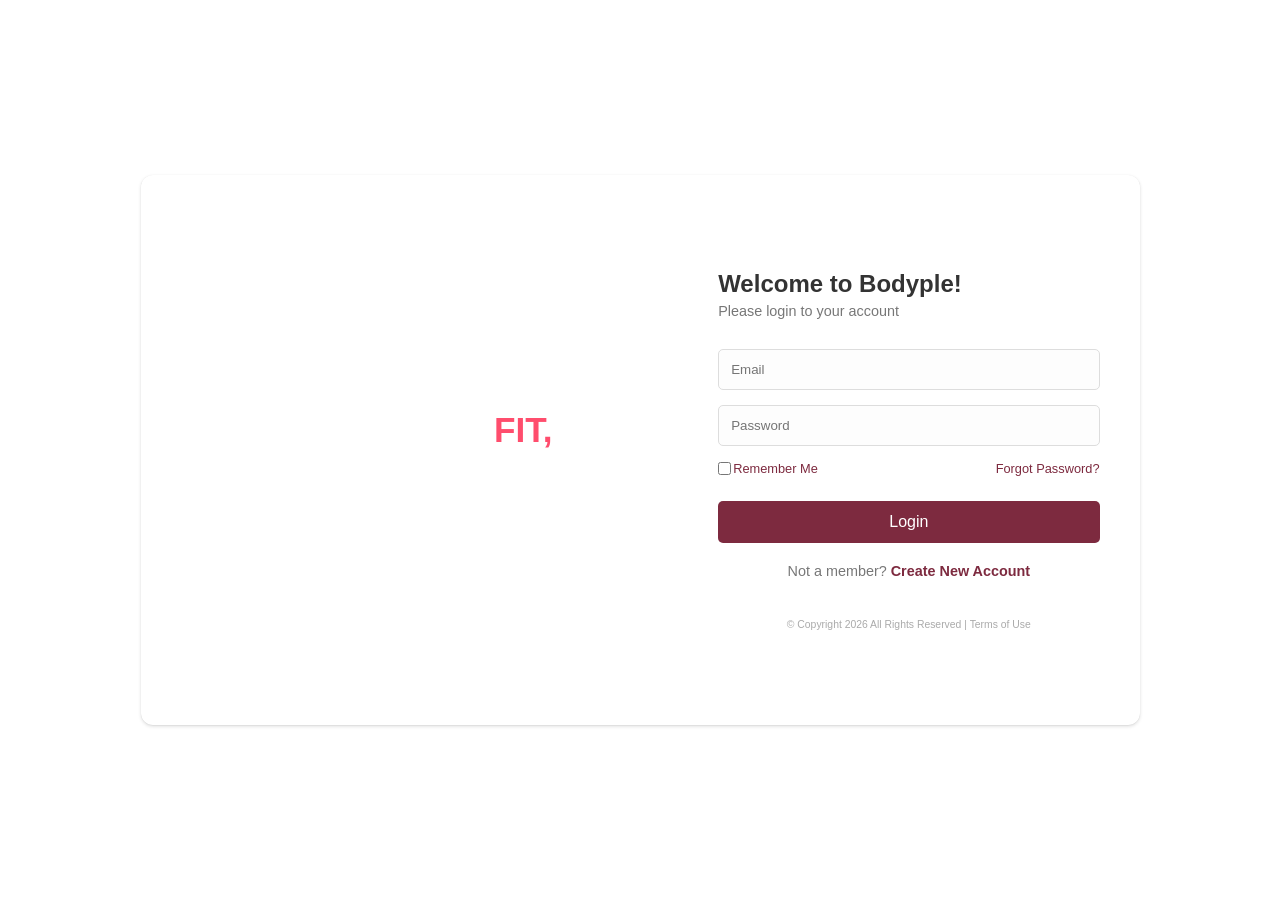
<file: index.html>
<!DOCTYPE html>
<html lang="en">
 
<head>
    <script>
        const userId = localStorage.getItem("user_id");
    
        if (userId && userId !== "null" && userId !== "undefined") {
            window.location.replace("dashboard.html");
        }
    </script>
    <meta charset="UTF-8">
    <meta name="viewport" content="width=device-width, initial-scale=1.0">
    <title>Bodyple login</title>
    <link rel="stylesheet" href="style.css">
</head>

<body>
    <div class="body">
        <div class="container">
            <div class="left-panel">
                <div class="logo">Bodyple</div>
                <div class="hero-content">
                    <h1>ITS TIME TO STAY <span>FIT,</span> no excuses</h1>
                </div>

            </div>

            <div class="right-panel">
                <div class="login-box">
                    <h2>Welcome to Bodyple!</h2>
                    <p>Please login to your account</p>

                    <form>
                        <div id="mssg"></div>

                        <div class="input-group">
                            <input type="email" placeholder="Email" id="login_eml">
                        </div>
                        <div class="input-group">
                            <input type="password" placeholder="Password" required id="login_pas">
                        </div>

                        <div class="options">
                            <label><input type="checkbox"> Remember Me</label>
                            <a href="forgot.html" onclick=forgotpassword()>Forgot Password?</a>
                        </div>

                        <button type="button" class="login-btn" onclick=Login()>Login</button>
                    </form>

                    <p class="signup-link">Not a member? <a href="sign_up.html">Create New Account</a></p>
                    <div class="footer-text">© Copyright 2026 All Rights Reserved | Terms of Use</div>
                </div>
            </div>
        </div>
    </div>
    <script src="login.js"></script>
</body>

</html>
</file>
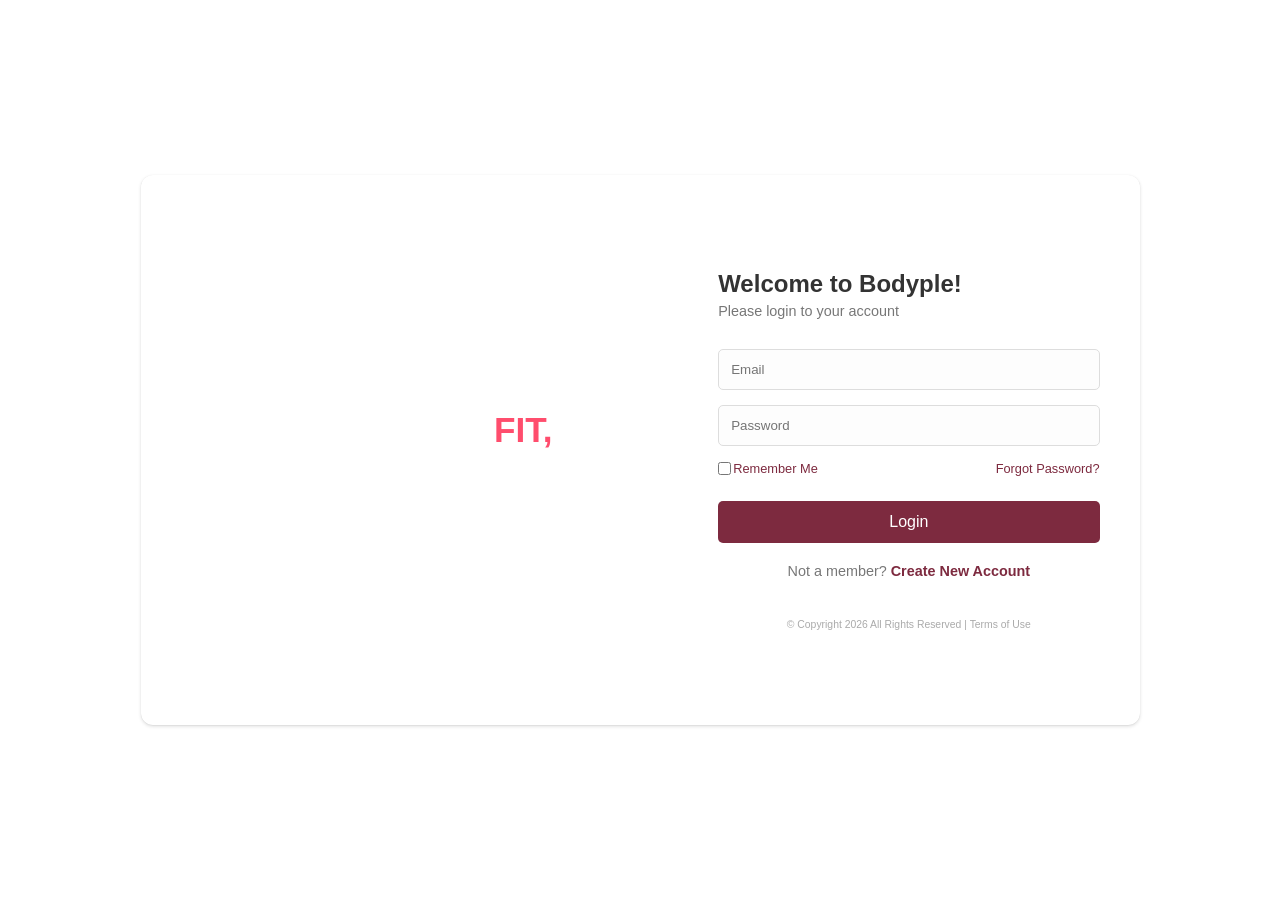
<file: dashboard.html>
<!DOCTYPE html>
<html lang="en">

<head>
    <script>
        const userId = localStorage.getItem("user_id");
    
        if (!userId || userId === "null" || userId === "undefined") {
            window.location.replace("index.html");
        }
    </script>
    <meta charset="UTF-8">
    <meta name="viewport" content="width=device-width, initial-scale=1.0">
    <title>Dashboard</title>
    <link rel="stylesheet" href="style.css">
</head>

<body>
    <div class="dashboard">
        <div class="dashboard_left">
            <div class="dashboardleftop">
                <div class="llogo">Bodyple</div>
                <button class="pgs">
                    <img src="images/chart-line-solid.svg" alt="">
                    <p>Progress</p>
                </button>
            </div>
            <button class="dashboardlefdown" onclick=logout()>
                <img src="images/arrow-right-from-bracket-solid-full.svg" alt="Logout">
                <span>Logout</span>
            </button>
        </div>

        <div class="dasboard_right">
            <div class="right_top">
                <h2 id="dasboard_name">Welcome</h2>
                <h3>Weekly Diet Progress Tracker</h3>
                <p>Record your weekly diet and meals progress here.</p>
            </div>

            <div class="table-container">
                <div class="table-wrapper">
                    <table>
                        <thead>
                            <tr>
                                <th>Day</th>
                                <th>Breakfast</th>
                                <th>Lunch</th>
                                <th>Dinner</th>
                            </tr>
                        </thead>
                        <tbody>
                            <tr>
                                <td>Day 1</td>
                                <td><textarea type="text" placeholder="2 egg, 50g oats..."></textarea></td>
                                <td><textarea type="text" placeholder="1 chapati, 200g lentils..."></textarea></td>
                                <td><textarea type="text" placeholder="100g fish, 1 cup rice..."></textarea></td>
                            </tr>
                            <tr>
                                <td>Day 2</td>
                                <td><textarea type="text" placeholder="1 banana, 1 cup milk..."></textarea></td>
                                <td><textarea type="text" placeholder="1 chapati, 150g vegetables..."></textarea></td>
                                <td><textarea type="text" placeholder="2 egg, 1 cup buttermilk..."></textarea></td>
                            </tr>
                            <tr>
                                <td>Day 3</td>
                                <td><textarea type="text" placeholder="2 bread, 1 cup yogurt..."></textarea></td>
                                <td><textarea type="text" placeholder="1 cup rice, 200g lentils..."></textarea></td>
                                <td><textarea type="text" placeholder="100g fish, 1 banana..."></textarea></td>
                            </tr>
                            <tr>
                                <td>Day 4</td>
                                <td><textarea type="text" placeholder="50g oats, 1 cup milk..."></textarea></td>
                                <td><textarea type="text" placeholder="1 chapati, 150g vegetables..."></textarea></td>
                                <td><textarea type="text" placeholder="100g fish, 240g yogurt..."></textarea></td>
                            </tr>
                            <tr>
                                <td>Day 5</td>
                                <td><textarea type="text" placeholder="1 egg, 1 banana..."></textarea></td>
                                <td><textarea type="text" placeholder="1 cup rice, 200g lentils..."></textarea></td>
                                <td><textarea type="text" placeholder="2 bread, 1 cup milk..."></textarea></td>
                            </tr>
                            <tr>
                                <td>Day 6</td>
                                <td><textarea type="text" placeholder="50g oats, 1 cup milk..."></textarea></td>
                                <td><textarea type="text" placeholder="1 chapati, 150g vegetables..."></textarea></td>
                                <td><textarea type="text" placeholder="1 protein shake..."></textarea></td>
                            </tr>
                            <tr>
                                <td>Day 7</td>
                                <td><textarea type="text" placeholder="2 bread, 250g yogurt..."></textarea></td>
                                <td><textarea type="text" placeholder="1 cup rice, 150g vegetables..."></textarea></td>
                                <td><textarea type="text" placeholder="1 glass protein shake..."></textarea></td>
                            </tr>
                        </tbody>
                    </table>
                </div>
            </div>
            <div class="dashboard-footer">
                <button class="save-dbtn" id="save-btn" onclick="saveDietToDB()">Save Data</button>
                <button class="save-dbtn" id="edit-btn" onclick="toggleEditMode()"
                    style="display: none; background-color: #748e73;">Edit Data</button>
                <button class="save-btn" id="weekly-btn" onclick="weeklydata()">Get Progress</button>
            </div>
            <div class="container-main">
                <h1 style="color: #f0f0f0; margin-bottom: 20px;">Daily Progress Report</h1>

                <div class="row-top">
                    <div class="performance-area">
                        <div style="color: #888; font-size: 18px; margin-bottom: 10px;"> PERFORMANCE</div>
                        <div class="score">0/100</div>
                        <div class="bar-outer">
                            <div class="bar-inner"></div>
                        </div>
                        <p style="color: #bbb; font-size: 14px;">Keep pushing!</p>
                    </div>

                    <div class="stats-sidebar">
                        <div class="stat-item">
                            <div class="stat-text">
                                <small style="font-size: 18px; color: #888;">CALORIES</small>
                                <h3>0%</h3>
                                <div class="mini-bar-bg">
                                    <div class="mini-bar-fill"></div>
                                </div>
                                <p>0 kcal / 0 kcal</p>
                            </div>
                        </div>

                        <div class="stat-item">
                            <div class="stat-text">
                                <small style="font-size: 18px; color: #888;">PROTEIN</small>
                                <h3>0%</h3>
                                <div class="mini-bar-bg">
                                    <div class="mini-bar-fill"></div>
                                </div>
                                <p>0 g / 0 g</p>
                            </div>
                        </div>
                    </div>
                </div>


                <div class="motivation-footer">
                    <div style="font-size: 12px; color: #888; letter-spacing: 1px;">USER INSIGHT & MOTIVATION</div>
                    <p style="margin-top: 10px;">Keep going, your consistency is paving the way to success. Fantastic
                        work!</p>
                </div>
            </div>
        </div>
    </div>
    <script src="dashboardProgress.js"></script>
</body>

</html>
</file>
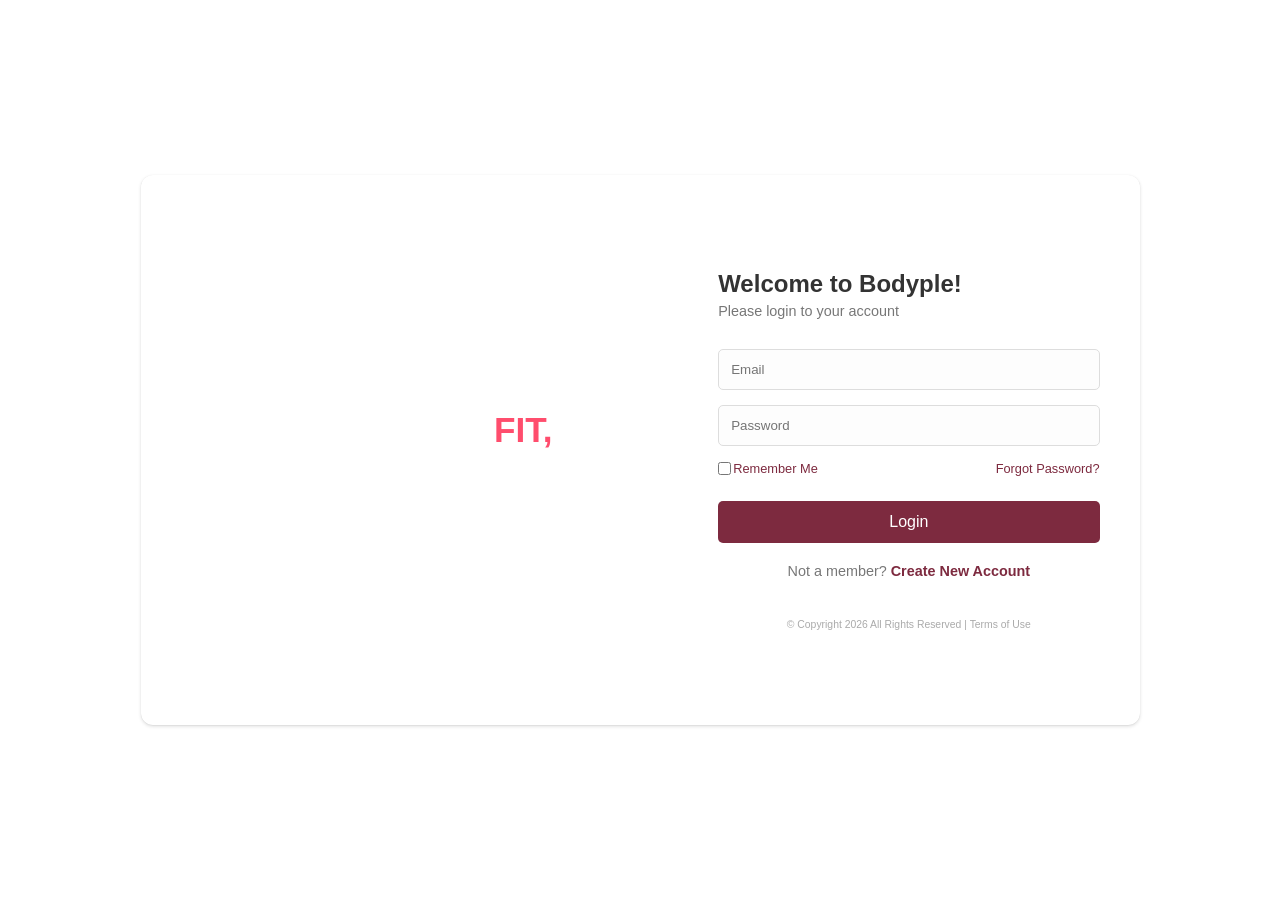
<file: detail.html>
<!DOCTYPE html>
<html lang="en">

<head>
    <script>
        const userId = localStorage.getItem("user_id");
    
        if (!userId || userId === "null" || userId === "undefined") {
            window.location.replace("index.html");
        }
    </script>
    <meta charset="UTF-8">
    <meta name="viewport" content="width=device-width, initial-scale=1.0">
    <title>Health Assessment | Personalized Plan</title>
    <link rel="stylesheet" href="style.css">
</head>

<body class="hp-page-container">

    <div class="hp-content-layout" id="layout">

        <div class="hp-inputs-column">
            <h1>Hi! <span id="guest"></span></h1>
            <h2 class="hp-section-label">Enter Your Details</h2>
            <div id="mssg" style="color: red;"></div>
            <div class="hp-field-wrapper">
                <p id="error-message" style="color: red;"></p>
                <label class="hp-input-tag">Age</label>
                <input type="number" id="age" min="0" class="hp-text-input" placeholder="Years (e.g. 25)">
            </div>

            <div class="hp-field-wrapper">
                <label class="hp-input-tag">Height</label>
                <div class="height" id="height_area">
                    <input type="number" id="height" class="hp-text-input" placeholder="Meters (e.g. 1.701)" min="0">
                    <select name="" id="options" onchange="toggleHeight()">
                        <option value="Meters">Meters</option>
                        <option value="feet">Feet</option>
                        <option value="Inches">Inches</option>
                        <option value="centimeters">Centimeters</option>
                    </select>
                </div>
            </div>

            <div class="hp-field-wrapper">
                <label class="hp-input-tag">Weight</label>
                <input type="number" id="weight" class="hp-text-input" placeholder="Kilograms (e.g. 70)" min="0">
            </div>

            <button type="button" class="hp-submit-button" onclick=plan()>Get My Plan</button>
        </div>

        <div class="hp-info-column">
            <h1 class="hp-hero-heading">Transform Your Health Today</h1>
            <p class="hp-description-para">
                Understanding your body metrics is the first step toward a healthier version of yourself. Your
                <strong>Age, Height, and Weight</strong> provide the essential data needed to calculate your metabolic
                rate and physical requirements.
                <br><br>
                By submitting these details, our system will generate a <strong>personalized wellness strategy</strong>
                including tailored nutrition advice and workout routines designed specifically for your body type.
            </p>
        </div>

    </div>
    <div id="result">

    </div>

    <script src="plan.js"></script>
    <script>
        document.addEventListener("DOMContentLoaded", () => {
            const savedName = localStorage.getItem("username");
            if (savedName) {
                const guestSpan = document.getElementById("guest");
                if (guestSpan) {
                    guestSpan.innerText = savedName;
                }
            }
        });
    </script>
</body>

</html>
</file>
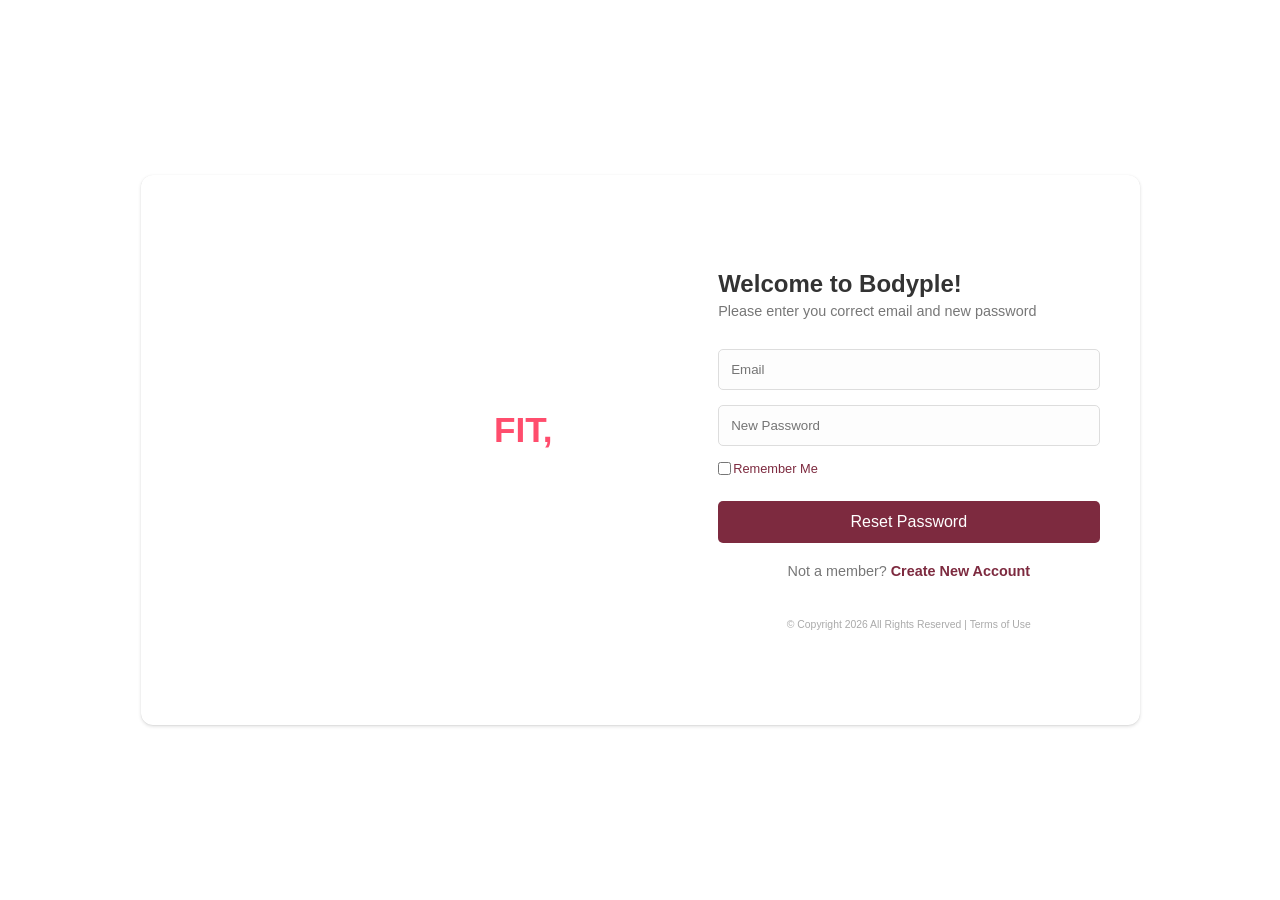
<file: forgot.html>
<!DOCTYPE html>
<html lang="en">
 
<head>
    <meta charset="UTF-8">
    <meta name="viewport" content="width=device-width, initial-scale=1.0">
    <title>Bodyple login</title>
    <link rel="stylesheet" href="style.css">
</head>

<body>
    <div class="body">
        <div class="container">
            <div class="left-panel">
                <div class="logo">Bodyple</div>
                <div class="hero-content">
                    <h1>ITS TIME TO STAY <span>FIT,</span> no excuses</h1>
                </div>

            </div>

            <div class="right-panel">
                <div class="login-box">
                    <h2>Welcome to Bodyple!</h2>
                    <p>Please enter you correct email and new password</p>

                    <form>
                        <div id="mssg"></div>

                        <div class="input-group">
                            <input type="email" placeholder="Email" id="login_eml">
                        </div>
                        <div class="input-group">
                            <input type="password" placeholder="New Password" required id="login_pas">
                        </div>

                        <div class="options">
                            <label><input type="checkbox"> Remember Me</label>
                        </div>

                        <button type="button" class="login-btn" onclick=forgotpassword()>Reset Password</button>
                    </form>

                    <p class="signup-link">Not a member? <a href="sign_up.html">Create New Account</a></p>
                    <div class="footer-text">© Copyright 2026 All Rights Reserved | Terms of Use</div>
                </div>
            </div>
        </div>
    </div>
    <script src="forgot.js"></script>
</body>

</html>
</file>
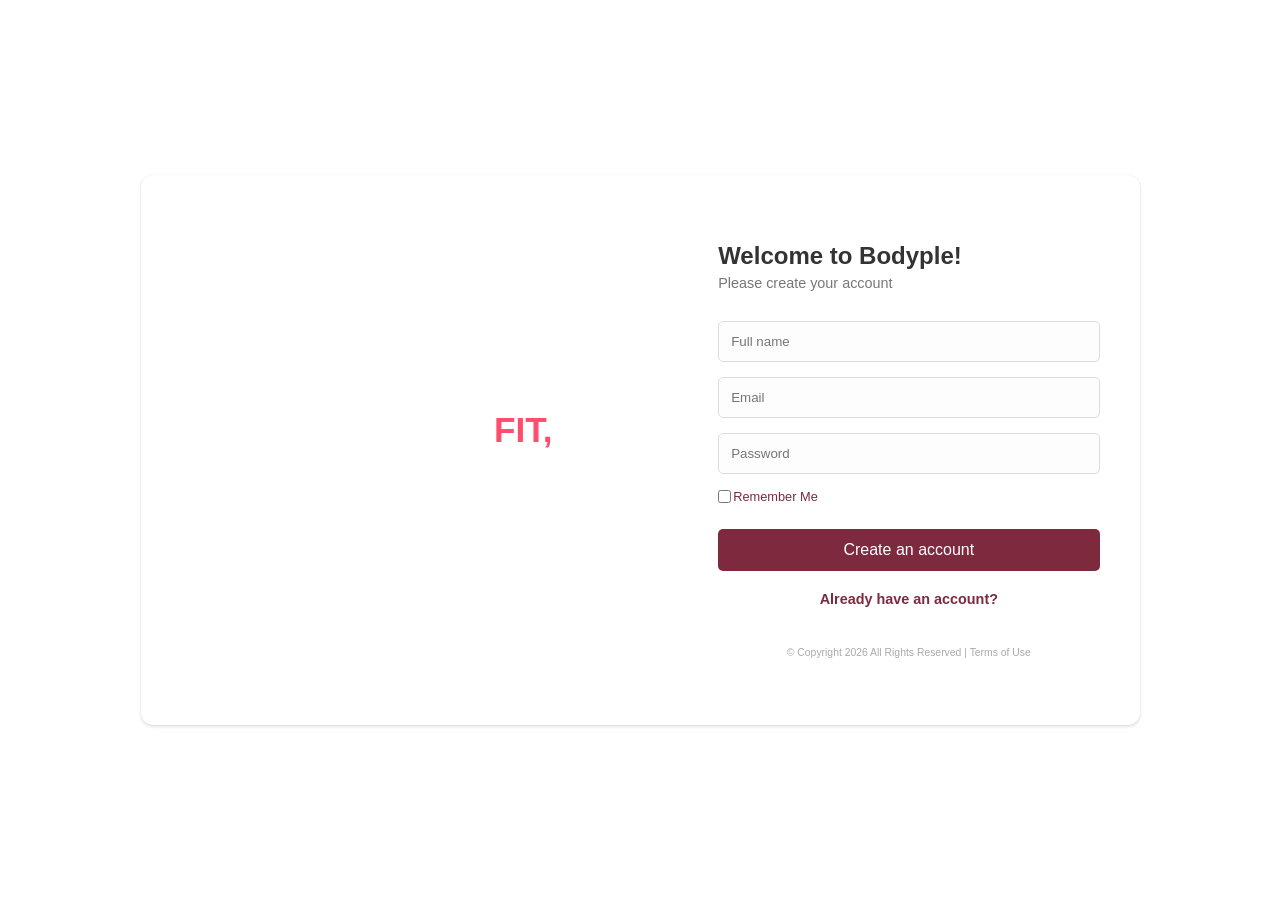
<file: sign_up.html>
<!DOCTYPE html>
<html lang="en">

<head>
    <script>
        const userId = localStorage.getItem("user_id");
    
        if (userId && userId !== "null" && userId !== "undefined") {
            window.location.replace("dashboard.html");
        }
    </script>
    <meta charset="UTF-8">
    <meta name="viewport" content="width=device-width, initial-scale=1.0">
    <title>Bodyple SignUp</title>
    <link rel="stylesheet" href="style.css">
</head>

<body>
    <div class="body">
        <div class="container">
            <div class="left-panel">
                <div class="logo">Bodyple</div>
                <div class="hero-content">
                    <h1>ITS TIME TO STAY <span>FIT,</span> no excuses</h1>
                </div>

            </div>

            <div class="right-panel">
                <div class="login-box">
                    <h2>Welcome to Bodyple!</h2>
                    <p>Please create your account</p>

                    <form> 
                        <div id="mssg"></div>
                        <div class="input-group">
                            <input type="name" placeholder="Full name" required id="username">
                        </div>
                        <div class="input-group">
                            <input type="email" placeholder="Email" required id="SignUp_eml">
                        </div>
                        <div class="input-group">
                            <input type="password" placeholder="Password" required id="SignUp_pas">
                        </div>

                        <div class="options">
                            <label><input type="checkbox"> Remember Me</label>
                            
                        </div>

                        <button type="button" class="login-btn" onclick=SignUp()>Create an account</button>
                    </form>

                    <p class="signup-link"><a href="index.html">Already have an account?</a></p>
                    <div class="footer-text">© Copyright 2026 All Rights Reserved | Terms of Use</div>
                </div>
            </div>
        </div>
    </div>
    <script src="sign_up.js"></script>
</body>

</html>
</file>
<file: style.css>
* {
    margin: 0;
    padding: 0;
    box-sizing: border-box;
    font-family: 'Segoe UI', Tahoma, Geneva, Verdana, sans-serif;
}

.body {
    height: 100vh;
    display: flex;
    justify-content: center;
    align-items: center;
}

html body {
    overflow-x: hidden;
}


.container {
    display: flex;
    width: 100%;
    max-width: 999px;
    height: 550px;
    background: #fff;
    border-radius: 12px;
    overflow: hidden;
    box-shadow: 0 1.6px 3.6px 0 rgb(0 0 0 / 13%), 0 0.3px 0.9px 0 rgb(0 0 0 / 11%);
}

/* Left Panel Styles */
.left-panel {
    flex: 1.2;
    background-image: url(https://i.pinimg.com/736x/51/db/42/51db42133c9715c18a7c835ff984e2db.jpg);
    color: white;
    padding: 40px;
    position: relative;
    display: flex;
    flex-direction: column;
    justify-content: center;
    background-repeat: no-repeat;
    background-size: cover;
}

.logo {
    font-size: 24px;
    font-weight: bold;
    font-style: italic;
    position: absolute;
    top: 30px;
    left: 30px;
}

.hero-content h1 {
    font-size: 2.2rem;
    line-height: 1.1;
    z-index: 2;
    position: relative;
    text-transform: uppercase;
}

.hero-content span {
    color: #ff4d6d;
}

.model-img {
    position: absolute;
    bottom: 0;
    right: 0;
    height: 90%;
    opacity: 0.8;
}

/* Right Panel Styles */
.right-panel {
    flex: 1;
    padding: 50px 40px;
    display: flex;
    align-items: center;
}

.login-box {
    width: 100%;
}

.login-box h2 {
    font-size: 1.5rem;
    color: #333;
    margin-bottom: 5px;
}

.login-box p {
    font-size: 0.9rem;
    color: #777;
    margin-bottom: 30px;
}

.input-group {
    margin-bottom: 15px;
}

.input-group input {
    width: 100%;
    padding: 12px;
    border: 1px solid #ddd;
    border-radius: 5px;
    outline: none;
    background: #fdfdfd;
}

.options {
    display: flex;
    justify-content: space-between;
    font-size: 0.8rem;
    margin-bottom: 25px;
    color: #7d2a3f;
}

.options a {
    text-decoration: none;
    color: #7d2a3f;
}

.login-btn {
    width: 100%;
    padding: 12px;
    background-color: #7d2a3f;
    border: none;
    color: white;
    border-radius: 5px;
    cursor: pointer;
    font-size: 1rem;
    transition: 0.3s;
}

.login-btn:hover {
    background-color: #5a1e2d;
}

.signup-link {
    text-align: center;
    margin-top: 20px;
    font-size: 0.85rem;
}

.signup-link a {
    color: #7d2a3f;
    text-decoration: none;
    font-weight: bold;
}

.footer-text {
    font-size: 0.65rem;
    color: #aaa;
    margin-top: 40px;
    text-align: center;
}

label {
    display: flex;
    gap: 2px;
}

@media (max-width: 768px) {
    .container {
        flex-direction: column;
        width: 90%;
        height: auto;

    }

    .left-panel {
        display: none;
    }

    .input-group input {
        padding: 15px;
    }

    .login-btn {
        padding: 20px;
    }

    .container {
        background: transparent;
    }

    .body {
        background-image:
            linear-gradient(rgba(36, 36, 36, 0.9), rgba(0, 0, 0, 0.9)),
            url(https://i.pinimg.com/736x/51/db/42/51db42133c9715c18a7c835ff984e2db.jpg);
        background-size: cover;
        background-position: center;
        background-repeat: no-repeat;
    }

    .login-box h2 {
        color: white;
    }

    .login-box p {
        color: whitesmoke;
    }

    .options,
    .options a {
        color: aliceblue;
    }

    .signup-link a {
        color: whitesmoke;
    }

    .footer-text {
        color: #dadada;
    }

    .input-group {
        margin-bottom: 20px;
    }

    .login-box h2 {
        margin-bottom: 10px;
    }
}

@media (max-width: 450px) {
    .login-box p {
        margin-bottom: 18px;
    }

    .footer-text {
        margin-top: 14px;
    }

    .container {
        box-shadow: none;
    }

    .right-panel {
        padding: 0px;

    }

    .login-btn {
        padding: 12px;
    }

    .input-group input {
        padding: 10px;
    }

}

@media (max-width: 360px) {
    .login-box h2 {
        font-size: 1.2rem;
    }

    .login-box p {
        font-size: 0.8rem;
    }

    .options {
        font-size: 0.8rem;
    }
}

/* DETAIL.HTML-PAGE */
.hp-page-container {
    font-family: 'Segoe UI', Arial, sans-serif;
    margin: 0;
    padding: 0;
    background-color: #ffffff;
    color: #2d3436;
    display: flex;
    justify-content: center;
    align-items: center;
    min-height: 100vh;
}

.hp-content-layout {
    display: flex;
    max-width: 1100px;
    width: 90%;
    gap: 80px;
    align-items: center;
    padding: 40px 0;
}

.hp-inputs-column h1 {
    color: #2d3436;
}

.hp-inputs-column {
    flex: 1;
    width: 100%;
}

.hp-info-column {
    flex: 1;
}

.hp-hero-heading {
    font-size: 36px;
    margin-bottom: 20px;
    color: #00b894;
    line-height: 1.2;
}

.hp-section-label {
    font-size: 24px;
    margin-bottom: 30px;
    font-weight: 400;
    color: #636e72;
}

.hp-description-para {
    line-height: 1.8;
    font-size: 18px;
    color: #636e72;
}

.hp-field-wrapper {
    margin-bottom: 30px;
}

.hp-input-tag {
    display: block;
    font-size: 13px;
    text-transform: uppercase;
    letter-spacing: 1.5px;
    margin-bottom: 8px;
    font-weight: 800;
    color: #2d3436;
}

.height {
    display: flex
}

.hp-text-input {
    width: 100%;
    padding: 12px 0;
    font-size: 18px;
    border: none;
    border-bottom: 2px solid #dfe6e9;
    outline: none;
    transition: all 0.3s ease;
    background: transparent;
}

.hp-text-input:focus {
    border-bottom: 2px solid #00b894;
}

.hp-submit-button {
    margin-top: 20px;
    padding: 16px 55px;
    background-color: #00b894;
    color: white;
    border: none;
    border-radius: 6px;
    font-size: 16px;
    font-weight: bold;
    cursor: pointer;
    transition: all 0.3s cubic-bezier(0.4, 0, 0.2, 1);
}

.hp-submit-button:hover {
    background-color: #00947a;
    box-shadow: 0 10px 20px rgba(0, 184, 148, 0.25);
    transform: translateY(-3px);
}

#options {
    font-family: inherit;
    font-size: 14px;
    color: #555;
    background-color: transparent;
    padding: 8px 30px 8px 10px;
    border: 1px solid #ccc;
    border-radius: 4px;
    cursor: pointer;
    appearance: none;
    -webkit-appearance: none;
    background-image: url("data:image/svg+xml;charset=UTF-8,%3csvg xmlns='http://www.w3.org/2000/svg' viewBox='0 0 24 24' fill='none' stroke='%23888' stroke-width='2' stroke-linecap='round' stroke-linejoin='round'%3e%3cpolyline points='6 9 12 15 18 9'%3e%3c/polyline%3e%3c/svg%3e");
    background-repeat: no-repeat;
    background-position: right 8px center;
    background-size: 12px;

}

#options:hover,
#options:focus {
    outline: none;
    border-color: #00c096;
}

.height input {
    flex: 1;
}

@media (max-width: 600px) {
    #options {
        font-size: 16px;
    }
}

@media (max-width: 850px) {
    .hp-content-layout {
        flex-direction: column-reverse;
        text-align: left;
        gap: 50px;
        padding: 20px 0;
    }
}



.plan-container {
    background-image: linear-gradient(rgba(36, 36, 36, 0.9), rgba(0, 0, 0, 0.9)), url(https://i.pinimg.com/736x/51/db/42/51db42133c9715c18a7c835ff984e2db.jpg);
    background-repeat: no-repeat;
    background-size: cover;
    color: white;
    padding: 20px;
    font-family: 'Segoe UI', Tahoma, Geneva, Verdana, sans-serif;
    min-height: 100vh;
}

.plan-header {
    display: flex;
    justify-content: space-between;
    align-items: center;
    border-bottom: 1px solid #444;
    padding-bottom: 15px;
    margin-bottom: 20px;
}

.brand {
    font-style: italic;
    font-weight: bold;
    font-size: 24px;
}

.plan-info {
    text-align: center;
}

.plan-info h1 {
    margin: 0;
    font-size: 28px;
    letter-spacing: 1px;
}

.fit-text {
    color: #ff4d4d;
    font-weight: bold;
}

.plan-body {
    display: flex;
    gap: 20px;
}

.workout-box {

    flex: 1;
    background-color: #a3b18a;
    color: #1b1b1b;
    padding: 25px;
    border-radius: 15px;

}

.workout-box h3 {

    background-color: #588157;
    color: white;
    padding: 8px 15px;
    border-radius: 20px;
    font-size: 18px;
    margin-top: 15px;

}

.workout-box li {

    padding: 5px 0;
    border-bottom: 1px solid rgba(0, 0, 0, 0.1);

}

.diet-box {
    flex: 1;
    background-color: #a3b18a;

    color: #1b1b1b;
    padding: 25px;
    border-radius: 15px;
}

.section-title {
    text-align: center;
    font-weight: bold;
    font-size: 22px;
    margin-bottom: 20px;
    text-transform: uppercase;
}

.diet-box h3 {
    background-color: #588157;
    color: white;
    padding: 8px 15px;
    border-radius: 20px;
    font-size: 18px;
    margin-top: 15px;
}

.diet-box ul,
.workout-box ul {

    padding: 10px 20px;
}

.diet-box li {
    padding: 5px 0;
    border-bottom: 1px solid rgba(0, 0, 0, 0.1);
}

.plan-footer {
    text-align: center;
    margin-top: 30px;
    font-size: 12px;
    color: #888;
}

.workout-box h2 {
    text-align: center;
}

@media (max-width:500px) {
    .plan-body {
        flex-direction: column;
    }

    .plan-header {
        flex-direction: column;
        align-items: flex-start;
        gap: 12px;
    }

    .plan-info {
        text-align: left;
    }

}

/* Dashboard */
.dashboardbtn {
    display: flex;
    justify-content: center;
    margin-top: 30px;
}

.dashboardbtn button {
    color: white;
    background-color: #588157;
    border: 1px solid #588157;
    border-radius: 20px;
    cursor: pointer;
    font-size: 18px;
    padding: 12px 20px;
    font-weight: bold;
}

.dashboard {
    width: 100%;
    display: flex;


}

.dashboardleftop {
    display: flex;
    flex-direction: column;
}

.dashboard .dashboard_left {
    width: 25%;
    display: flex;
    flex-direction: column;
    justify-content: space-between;
    height: 100vh;
    background: #545555;
    position: sticky;
    top: 0;
    flex-shrink: 0;
}

.dashboard .dasboard_right {
    width: 75%;
    background: #1a1a1a;
}

.dashboard .dasboard_right .right_top {
    display: flex;
    flex-direction: column;
    gap: 14px;
    padding: 12px;
}

.dashboard .dasboard_right .right_top h2 {
    font-size: 30px;
    color: whitesmoke;
}

.dashboard .dasboard_right .right_top h3 {
    font-size: 25px;
    color: whitesmoke;
}

.dashboard .dasboard_right .right_top p {
    font-size: 18px;
    color: whitesmoke;
    padding-bottom: 10px;
    border-bottom: 2px solid whitesmoke;
}

.dashboard_left .llogo {
    font-size: 24px;
    font-weight: bold;
    font-style: italic;
    color: #b0b0b0;
    top: 0;
    left: 0;
    padding: 12px 20px;
    text-align: center;
}

.dashboard_left .pgs {
    display: flex;
    align-items: center;
    background: #745d5d;
    padding: 12px 20px;
    cursor: pointer;
    border: none;
}

.dashboard_left .pgs p {
    font-size: 20px;
    color: #b0b0b0;
    font-weight: bold;
}

.dashboard_left .pgs img {
    width: 25px;
}

.dashboardlefdown img {
    width: 25px;
}

.dashboardlefdown {
    background-color: transparent;
    cursor: pointer;
    border: none;
}

.dashboardlefdown:hover {
    background-color: #745d5d;
}

.dashboard .dashboard_left .dashboardlefdown {
    display: flex;
    align-items: center;
    font-size: 20px;
    color: #b0b0b0;
    font-weight: bold;
    padding: 12px 20px;
}

table {
    width: 100%;
    border-collapse: collapse;
    font-family: 'Inter', 'Segoe UI', Roboto, sans-serif;
    background-color: #2b2b2b;
    color: #ffffff;
    overflow: hidden;
    margin: 20px 0;
}

thead th {
    background-color: #748e73;
    color: #ffffff;
    padding: 20px 15px;
    text-align: left;
    font-weight: 500;
    text-transform: uppercase;
    font-size: 13px;
    letter-spacing: 1px;
    border-bottom: 2px solid rgba(0, 0, 0, 0.1);
}

thead th:first-child,
tbody td:first-child {
    width: 200px;
    padding-left: 35px;
    padding-right: 35px;
}

tbody td:first-child {
    color: #c5a48a;
    font-weight: 700;
    font-size: 16px;
    background-color: rgba(0, 0, 0, 0.15);
    border-right: 1px solid #3d3d3d;
}

tbody td {
    vertical-align: top;
    border-bottom: 1px solid #3d3d3d;
    padding: 10px;
}

table textarea {
    width: 100%;
    min-height: 250px;
    padding: 10px;
    background-color: #1a1a1a;
    border: 1px solid #444;
    border-radius: 8px;
    color: #ffffff;
    font-family: inherit;
    font-size: 14px;
    resize: vertical;
    outline: none;
    box-sizing: border-box;
    display: block; 
    overflow: hidden;
    line-height: 1.5;
}

table textarea:focus {
    border-color: #c5a48a;
    background-color: #222;
}

tbody tr:hover {
    background-color: rgba(255, 255, 255, 0.02);
}

tbody tr:last-child td {
    border-bottom: none;
}

tbody tr {
    height: 300px;
}

@media (max-width: 768px) {

    thead th:first-child,
    tbody td:first-child {
        width: 120px;
        padding-left: 15px;
        padding-right: 15px;
    }
}

.dashboard {
    width: 100%;
    display: flex;
    min-height: 100vh;
}

.table-wrapper {
    overflow-x: auto;
    width: 100%;
}


@media (max-width: 1024px) {


    .dashboard_left .pgs p,
    .dashboard_left .llogo,
    .dashboardlefdown span {
        display: block;
    }

    .dashboard .dasboard_right {
        width: calc(100% - 80px);
    }
}

@media (max-width: 768px) {
    .dashboard {
        flex-direction: column;
    }


    .dashboardleftop {
        flex-direction: row;
        align-items: center;
        gap: 15px;

    }

    .dashboard_left .llogo {
        display: block;
        padding: 0 10px;
        font-size: 18px;
    }

    .dashboard .dasboard_right {
        width: 100%;
        padding: 10px;
    }

    .dashboard .dasboard_right .right_top h2 {
        font-size: 24px;
    }

    thead th {
        padding: 12px 8px;
        font-size: 11px;
    }

    tbody td {
        padding: 10px 5px;
    }

    thead th:first-child,
    tbody td:first-child {
        width: 80px;
        padding-left: 10px;
        font-size: 14px;
    }

    table input[type="text"] {
        padding: 8px;
        font-size: 12px;
    }
}

@media (max-width: 480px) {
    .right_top h3 {
        font-size: 18px;
    }

    .right_top p {
        font-size: 14px;
    }
}

.table-wrapper {
    width: 100%;
    overflow-x: auto;
    -webkit-overflow-scrolling: touch;
}

@media screen and (max-width: 768px) {
    .dashboard {
        flex-direction: row !important;
    }

    .dashboard .dashboard_left {
        width: 20% !important;
        height: 100vh !important;
        position: sticky;
        top: 0;
        flex-shrink: 0;
        justify-content: space-between;
    }

    .dashboard_left .pgs {
        width: 100%;
    }

    .dashboardleftop {
        flex-direction: column !important;
        align-items: center;
        gap: 15px;
        margin-top: 10px;
    }

    .dashboard_left .pgs p,
    .dashboard_left .dashboardlefdown span {
        display: none !important;
    }

    .dashboard .dasboard_right {
        width: 80% !important;
        padding: 15px !important;
    }

    table {
        min-width: 600px !important;
    }
}

@media screen and (max-width: 768px) {
    tbody tr {
        height: auto !important;
    }

    table textarea {
        min-height: 120px !important;
        font-size: 13px;
    }

}

@media screen and (max-width: 500px) {

    .dashboard {
        flex-direction: column !important;
        padding-bottom: 47px !important;
    }

    .dashboard .dashboard_left {
        position: fixed !important;
        bottom: 0 !important;
        top: auto !important;
        left: 0 !important;
        width: 100% !important;
        height: 50px !important;
        background-color: #545555 !important;
        display: flex !important;
        flex-direction: row !important;
        justify-content: space-evenly !important;
        align-items: center !important;
        z-index: 99999 !important;
        padding: 0 !important;
        margin: 0 !important;
        border-top: 2px solid #444;
    }

    .dashboard_left .llogo {
        display: none !important;
    }

    .dashboardleftop {
        display: flex !important;
        flex-direction: row !important;
        width: 45% !important;
        justify-content: center !important;
        margin-top: 0px;


        background: #745d5d;

        cursor: pointer;
        border-radius: 10px;

    }

    .pgs,
    .dashboardlefdown {
        border-radius: 10px !important;
        display: flex !important;
        flex-direction: column !important;
        align-items: center !important;
        justify-content: center !important;
        width: 45% !important;
        gap: 4px !important;
    }

    .dashboard_left img {
        width: 22px !important;
        height: 22px !important;
    }

    .dashboard_left p,
    .dashboard_left span {
        font-size: 10px !important;
        color: #b0b0b0 !important;
        margin: 0 !important;
        font-weight: normal !important;
        text-transform: capitalize;
    }

    .dashboard .dasboard_right {
        width: 100% !important;
        padding: 0px !important;
    }

    table {
        min-width: 400px !important;
    }

}

.dashboard-footer {
    display: flex;
    justify-content: space-evenly;
    padding: 30px 0;
    width: 100%;
}

.save-btn,
.save-dbtn {
    background-color: #748e73;
    color: white;
    border: none;
    padding: 15px 40px;
    font-size: 18px;
    font-weight: bold;
    border-radius: 30px;
    cursor: pointer;
    transition: all 0.3s ease;
    box-shadow: 0 4px 15px rgba(0, 0, 0, 0.2);
    text-transform: uppercase;
    letter-spacing: 1px;
    width: 35%;
}

.save-btn:hover {
    background-color: #588157;
    transform: translateY(-2px);
    box-shadow: 0 6px 20px rgba(0, 0, 0, 0.3);
}

.save-dbtn:hover {
    background-color: #588157;
    transform: translateY(-2px);
    box-shadow: 0 6px 20px rgba(0, 0, 0, 0.3);
}

.save-btn:active {
    transform: translateY(0);
}

.dashboard-footer button {
    display: flex;
    justify-content: center;
    align-items: center;
}

.save-dbtn:active {
    transform: translateY(0);
}

@media screen and (max-width: 500px) {

    .save-dbtn,
    .save-btn {
        width: 40%;
        font-size: 14px;
    }

    .dashboard-footer button {
        padding: 15px 15px;
    }

    .save-btn,
    .save-dbtn {
        border-radius: 15px;
    }

}

/* PROGRESS BAR */
.container-main {
    max-width: 850px;
    margin: auto;
    height: auto;
    padding: 20px 50px;
    display: none;
}

.row-top {
    display: flex;
    flex-wrap: wrap;
    gap: 15px;
    margin-bottom: 15px;
}

.performance-area {
    flex: 2;
    background: #1a1a1a;
    border-radius: 20px;
    padding: 25px;
    border: 1px solid #2a2a2a;
}

.score {
    font-size: 32px;
    font-weight: bold;
    color: #fff;
    margin-top: 100px;
}

.stats-sidebar {
    flex: 1;
    display: flex;
    flex-direction: column;
    gap: 15px;
}

.stat-item {
    background: #1a1a1a;
    border-radius: 20px;
    padding: 15px;
    border: 1px solid #2a2a2a;
}

.stat-text h3 {
    margin: 5px 0;
    color: #fff;
}

.stat-text p {
    margin: 0;
    font-size: 12px;
    color: #777;
}

.bar-outer {
    background: #333;
    height: 10px;
    border-radius: 5px;
    margin: 15px 0;
}

.bar-inner {
    height: 100%;
    border-radius: 5px;
}

.mini-bar-bg {
    background: #333;
    height: 6px;
    border-radius: 3px;
    margin: 8px 0;
}

.mini-bar-fill {
    height: 100%;
    border-radius: 3px;
}

.motivation-footer {
    background: #1a1a1a;
    border-radius: 20px;
    padding: 20px;
    border: 1px solid #2a2a2a;
    color: #eee;
}

@media screen and (max-width: 500px) {
    .container-main {
        padding: 12px;
    }
}

@media screen and (max-width: 400px) {

    .save-dbtn,
    .save-btn {
        font-size: 10px;
    }
}
/* Index Page */
/* Container Wrapper to isolate styles */
.fb-landing-wrapper {
    background-color: #0D0D0D;
    color: #FFFFFF;
    font-family: 'Inter', sans-serif;
    min-height: 100vh;
    width: 100%;
    margin: 0;
    padding: 0;
    position: relative;
    overflow-x: hidden;
}

/* Navbar with Unique Classes */
.fb-navbar {
    display: flex;
    justify-content: space-between;
    align-items: center;
    padding: 20px 80px;
    background: rgba(13, 13, 13, 0.9);
    position: sticky;
    top: 0;
    z-index: 999;
}

.fb-logo {
    font-size: 24px;
    font-weight: 700;
}

.fb-nav-links {
    display: flex;
    gap: 30px;
    list-style: none;
}

.fb-nav-links a {
    color: #A0A0A0;
    text-decoration: none;
    transition: 0.3s;
}

.fb-nav-links a.fb-active, 
.fb-nav-links a:hover {
    color: #CCFF33;
}

/* Specific Buttons */
.fb-btn-primary {
    background-color: #CCFF33;
    color: #000;
    padding: 12px 24px;
    border: none;
    border-radius: 8px;
    font-weight: bold;
    cursor: pointer;
}

.fb-btn-login {
    background: transparent;
    color: white;
    border: 1px solid #333;
    padding: 12px 24px;
    border-radius: 8px;
    margin-right: 12px;
}

/* Hero Section Scoped */
.fb-hero {
    display: flex;
    align-items: center;
    padding: 100px 80px;
    gap: 40px;
}

.fb-main-title {
    font-size: 80px;
    line-height: 1.1;
    font-weight: 900;
    margin-bottom: 24px;
}

.fb-highlight {
    color: #CCFF33;
}

.fb-hero-desc {
    color: #A0A0A0;
    max-width: 480px;
    font-size: 18px;
    margin-bottom: 32px;
}

/* Dashboard Cards Scoped */
.fb-dashboard-preview {
    flex: 1;
    position: relative;
    height: 400px;
}

.fb-card {
    background: #1A1A17;
    padding: 24px;
    border-radius: 16px;
    border: 1px solid #2A2A2A;
    width: 280px;
    position: absolute;
    box-shadow: 0 20px 40px rgba(0,0,0,0.4);
}

.fb-card-calories {
    top: 20px;
    right: 40px;
}

.fb-card-intake {
    bottom: 20px;
    left: 40px;
}

.fb-label {
    font-size: 10px;
    color: #888;
    letter-spacing: 1px;
}

.fb-stat-val {
    font-size: 32px;
    margin: 10px 0;
}

.fb-stat-val small {
    font-size: 14px;
    color: #888;
}

.fb-chart {
    display: flex;
    align-items: flex-end;
    gap: 6px;
    height: 50px;
    margin-bottom: 12px;
}

.fb-bar {
    flex: 1;
    background: #333;
    border-radius: 2px;
}

.fb-highlight-bar {
    background: #CCFF33;
}

.fb-progress-bar {
    width: 100%;
    height: 6px;
    background: #333;
    border-radius: 10px;
    margin: 15px 0;
}

.fb-progress-fill {
    height: 100%;
    background: #CCFF33;
    border-radius: 10px;
}

.fb-trend {
    font-size: 12px;
    color: #CCFF33;
}
</file>
